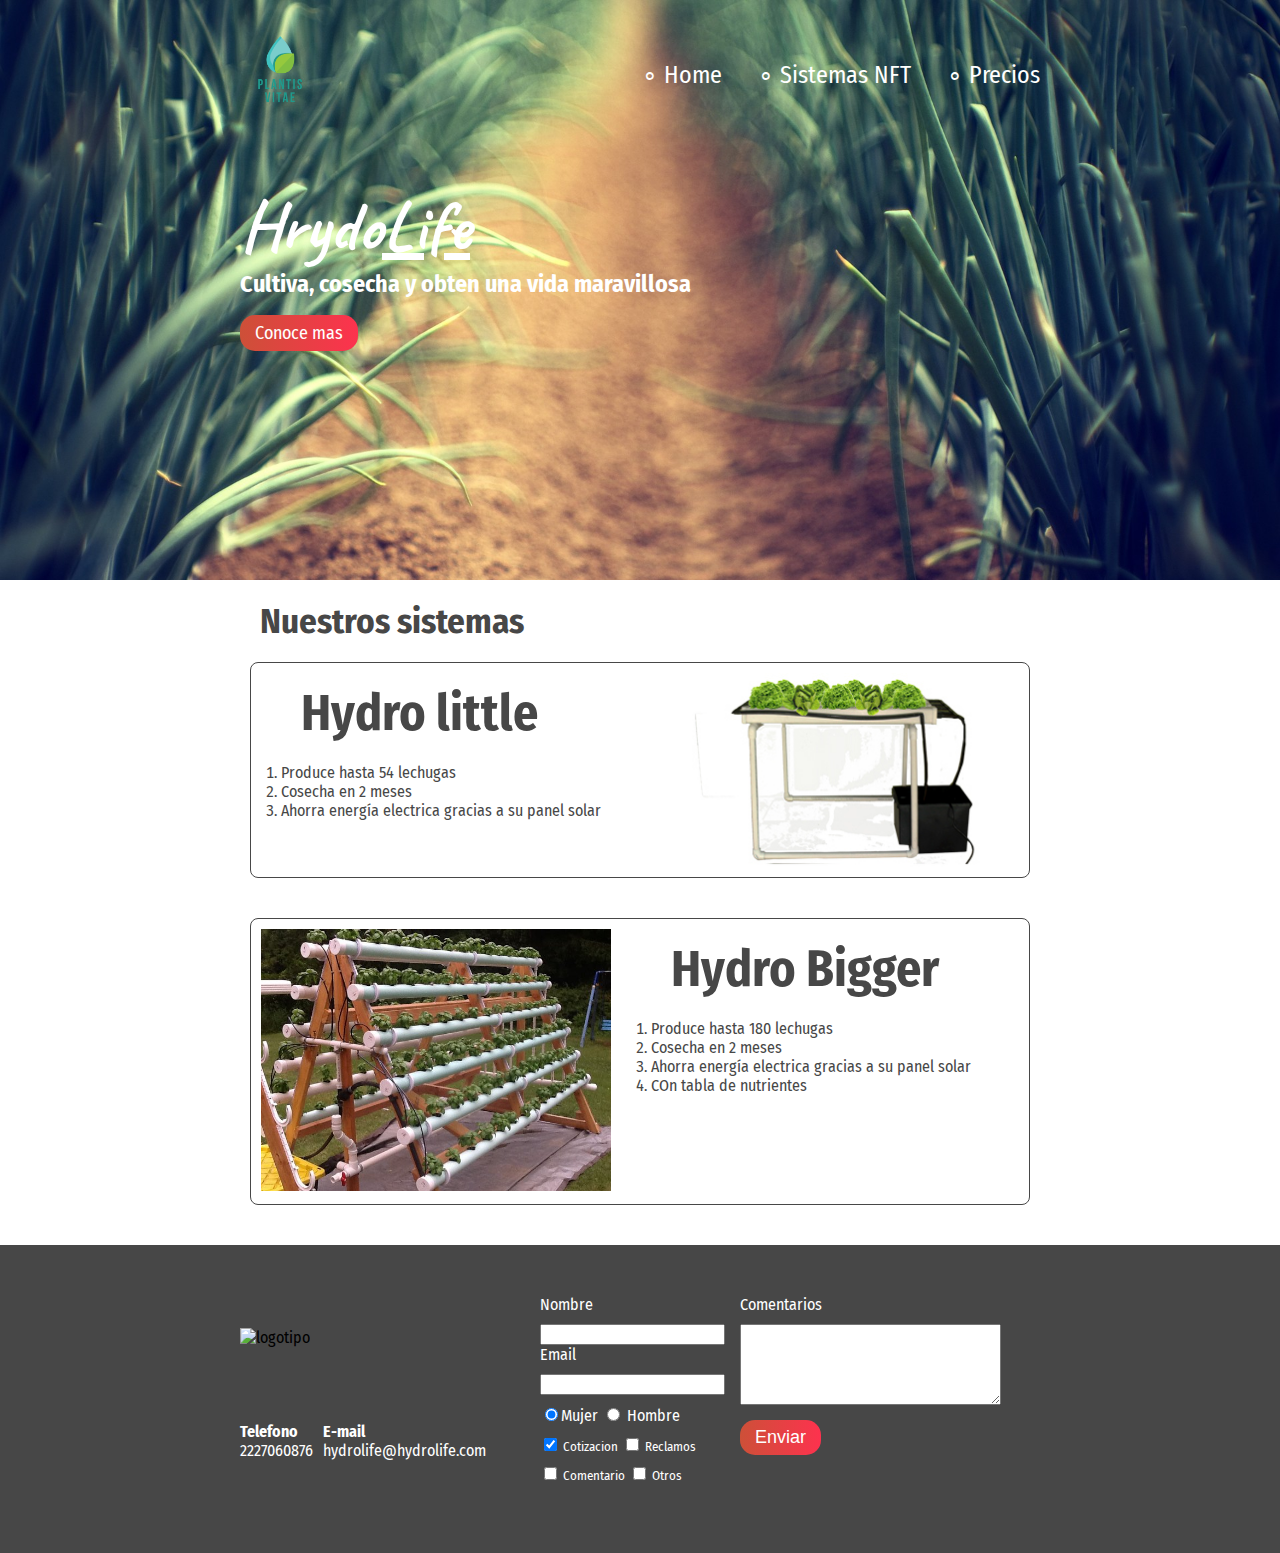
<file: index.html>
<!DOCTYPE html>
<html lang="es">
<head>
    <meta charset="UTF-8">
    <meta name="viewport" content="width=device-width, initial-scale=1, user-scalable=no"> 
    <title>HydroLife - Cultiva y cosecha</title>
    <link rel="stylesheet" href="css/hydrolife.css">
    <link href="https://fonts.googleapis.com/css?family=Caveat|Fira+Sans+Condensed" rel="stylesheet">
</head>
<body>
    <!-- para hacer un deploy en github se debe de crear una rama llamada gh-pages-->
    <section id="portada" class="portada background"> <!-- Portada -->
        <header id="header" class="header contenedor"> <!-- Header -->
            <figure class="logotipo"> <!-- Logotipo -->
                <a href="index.html">
                    <img src="images/logo.png" srcset="images/logo.png 1x, images/logo2x.png 2x" width="150" alt="HydroLife">
                </a>
            </figure>
            
            <!-- MENU OCULTO -->
            <!-- span es un elemento de texto por lo tanto necesita un display distinto para poder darle diseño-->
            <span id="burguer-button" class="burguer-button icon-menu"></span>

            <nav id="menu" class="menu"> <!-- Menu -->
                <ul>
                    <li>
                        <a href="index.html">Home</a>
                    </li>
                    <li>
                        <a href="#sistemasnft">Sistemas NFT</a>
                    </li>
                    <li>
                        <a href="precios.html">Precios</a>
                    </li>
                </ul>
            </nav>
        </header>
        <div class="contenedor">
            <h1 class="titulo">Hrydo<span>Life</span></h1><!-- Titulo -->
            <h3 class="title-a">Cultiva, cosecha y obten una vida maravillosa</h3><!-- Resumen -->
            <a class="button" href="#sistemasnft"><!-- Boton -->
                Conoce mas
            </a>
        </div>
    </section>

    <section id="sistemasnft" class="sistemasnft contenedor"> <!-- Sistemasnft -->
        <h2>Nuestros sistemas</h2><!-- Titulo -->

        <!-- Video -->
<!--         <div class="video-demo-contenedor">
            <div class="video-demo">
                <div class="video-responsive-contenedor">
                    <iframe class="video-responsive-src" width="560" height="315" src="https://www.youtube.com/embed/QY7fpYhM-34" frameborder="0" allow="accelerometer; autoplay; encrypted-media; gyroscope; picture-in-picture" allowfullscreen></iframe>
                </div>
                
            </div>
            
        </div> -->
        <!-- <video src="video/Coverr-fish.webm"></video> -->

        <article class="sistema"> <!-- Sistema 1. Entrada especificas especiales -->
            <img class="derecha" data-src="images/nft-little.jpg|images/nft-little2x.jpg" alt="Sistema nft 54" width="350">
            <div class="contenedor-sistema-a">
                <h3 class="title-b">Hydro little</h3>
                <ol>
                    <li>Produce hasta 54 lechugas</li>
                    <li>Cosecha en 2 meses</li>
                    <li>Ahorra energía electrica gracias a su panel solar</li>
                </ol>
            </div>
        </article>

        <article class="sistema b"> <!-- Sistema 2. Entrada especificas especiales -->
            <img class="izquierda" data-src="images/nft-bigger.jpg|images/nft-bigger2x.jpg" alt="Sistema nft 180" width="350">
            <div class="contenedor-sistema-b">
                <h3 class="title-b">Hydro Bigger</h3>
                <ol>
                    <li>Produce hasta 180 lechugas</li>
                    <li>Cosecha en 2 meses</li>
                    <li>Ahorra energía electrica gracias a su panel solar</li>
                    <li>COn tabla de nutrientes</li>
                </ol>
            </div>
        </article>
    </section>

    <footer class="footer">
        <div class="contenedor">
            <div class="contacto">
                <img class="whitelogo" data-src="images/logowhite.png|images/logowhite2x.png" alt="logotipo">
                <div>
                    <a href="tel:+522227060876"><strong>Telefono</strong>
                        <span>2227060876</span>
                    </a>
                    <a href="mailto:+522227060876"><strong>E-mail</strong>
                        <span>hydrolife@hydrolife.com</span>
                    </a>
                </div>
            </div>

            <form class="formulario">
                <div class="col1">
                    <label for="nombre">Nombre</label>
                    <input type="text" required id="nombre" name="nombre" />

                    <label for="email">Email</label>
                    <input type="email" required id="email" name="email" />
                    <div class="sexo">
                        <label for="mujer">
                            <input type="radio" id="mujer" name="sexo" value="mujer" checked />Mujer
                        </label>

                        <label for="hombre">
                            <input type="radio" id="hombre" name="sexo" value="hombre" /> Hombre
                        </label>
                    </div>
                    <div class="intereses">
                        <label for="cotizacion">
                            <input type="checkbox" id="cotizacion" name="intereses" value="cotizacion" checked /> Cotizacion
                        </label>
                        <label for="reclamos">
                            <input type="checkbox" id="reclamos" name="intereses" value="reclamos" /> Reclamos
                        </label>
                        <label for="comentario">
                            <input type="checkbox" id="comentario" name="intereses" value="comentario" /> Comentario
                        </label>
                        <label for="otros">
                            <input type="checkbox" id="otros" name="intereses" value="otros" /> Otros
                        </label>
                    </div>
                </div>
                <div class="col2">
                    <label for="comentarios">Comentarios</label>
                    <textarea name="comentarios" id="comentarios" cols="30" rows="5"></textarea>
                    <input type="submit" value="Enviar" class="button" />
                </div>
            </form>
        </div>
    </footer>

    <script type="text/javascript" src="js/blazy.min.js"></script>
    <script type="text/javascript" src="js/hammer.min.js"></script>
    <script>

        var burguerButton = document.getElementById('burguer-button');
        var menu = document.getElementById('menu');

        // Media Query
        var consulta = window.matchMedia('(max-width:500px)');
        consulta.addListener(mediaQuery);

        function mediaQuery () {
            if (consulta.matches) {
                console.log('se cumplio la condicion');
                
                burguerButton.addEventListener('touchstart', toggleMenu);

            } else {
                console.log('no se cumplio la condicion');
                burguerButton.removeEventListener('touchstart', toggleMenu);
            }
        }

        mediaQuery();

        function toggleMenu(){
            menu.classList.toggle('active');
        };

        // Lazy loading
        var bLazy =  new Blazy({
            selector: 'img',
        });

        // Gestos touch Hammer
        var body = document.body; // Vamos a escuchar sobre toda mi pagina
        var gestos =  Hammer(body);

        gestos.on('swiperight', function(event) {
            showMenu();
            /* Act on the event */
        });        

        gestos.on('swipeleft', function(event) {
            hideMenu();
        });

        function showMenu(){
            menu.classList.add('active');
        };

        function hideMenu(){
            menu.classList.remove('active');
        };
        
    </script>
</body>
</html>
</file>
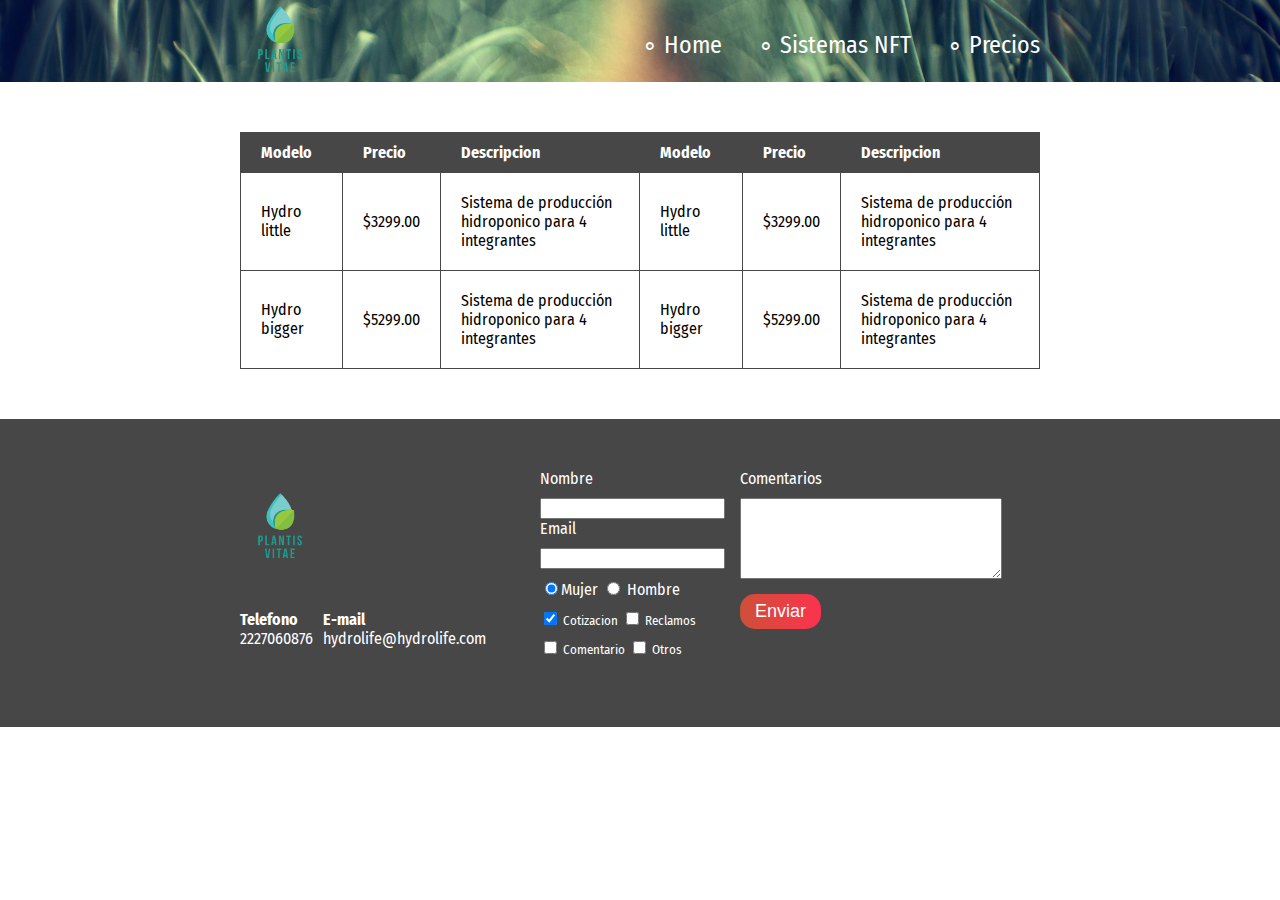
<file: precios.html>
<!DOCTYPE html>
<html lang="es">
<head>
    <meta charset="UTF-8">
    <meta name="viewport" content="width=device-width, initial-scale=1, user-scalable=no"> 
    <title>HydroLife - Cultiva y cosecha</title>
    <link rel="stylesheet" href="css/hydrolife.css">
    <link href="https://fonts.googleapis.com/css?family=Caveat|Fira+Sans+Condensed" rel="stylesheet">
</head>
<body class="precios">
    <header id="header" class="header background"> <!-- Header -->
        <div class="contenedor">
            <figure class="logotipo"> <!-- Logotipo -->
                <a href="index.html">
                    <img src="images/logo.png" width="150" alt="HydroLife logotipo">
                </a>
            </figure>

            <span id="burguer-button" class="burguer-button icon-menu"></span>


            <nav id="menu" class="menu"> <!-- Menu -->
                <ul>
                    <li>
                        <a href="index.html">Home</a>
                    </li>
                    <li>
                        <a href="index.html#sistemasnft">Sistemas NFT</a>
                    </li>
                    <li>
                        <a href="precios.html">Precios</a>
                    </li>
                </ul>
            </nav>
        </div>
    </header>
	<section class="tabla">
		<div class="contenedor">
			<table>
				<thead>
					<tr>
	                   <th>Modelo</th>
                        <th>Precio</th>
                        <th>Descripcion</th>
                        <th>Modelo</th>
						<th>Precio</th>
						<th>Descripcion</th>
					</tr>
				</thead>
				<tbody>
					<tr>
                        <td>Hydro little</td>
                        <td>$3299.00</td>
                        <td>Sistema de producción hidroponico para 4 integrantes</td>
                        <td>Hydro little</td>
						<td>$3299.00</td>
						<td>Sistema de producción hidroponico para 4 integrantes</td>
					</tr>
					<tr>
                        <td>Hydro bigger</td>
                        <td>$5299.00</td>
                        <td>Sistema de producción hidroponico para 4 integrantes</td>
                        <td>Hydro bigger</td>
						<td>$5299.00</td>
						<td>Sistema de producción hidroponico para 4 integrantes</td>
					</tr>
				</tbody>
			</table>
		</div>
	</section>
    <footer class="footer">
        <div class="contenedor">
            <div class="contacto">
                <img src="images/logo.png" alt="logotipo">
                <div>
                    <a href="tel:+522227060876"><strong>Telefono</strong>
                        <span>2227060876</span>
                    </a>
                    <a href="mailto:+522227060876"><strong>E-mail</strong>
                        <span>hydrolife@hydrolife.com</span>
                    </a>
                </div>
            </div>

            <form class="formulario">
                <div class="col1">
                    <label for="nombre">Nombre</label>
                    <input type="text" required id="nombre" name="nombre" />

                    <label for="email">Email</label>
                    <input type="email" required id="email" name="email" />
                    <div class="sexo">
                        <label for="mujer">
                            <input type="radio" id="mujer" name="sexo" value="mujer" checked />Mujer
                        </label>

                        <label for="hombre">
                            <input type="radio" id="hombre" name="sexo" value="hombre" /> Hombre
                        </label>
                    </div>
                    <div class="intereses">
                        <label for="cotizacion">
                            <input type="checkbox" id="cotizacion" name="intereses" value="cotizacion" checked /> Cotizacion
                        </label>
                        <label for="reclamos">
                            <input type="checkbox" id="reclamos" name="intereses" value="reclamos" /> Reclamos
                        </label>
                        <label for="comentario">
                            <input type="checkbox" id="comentario" name="intereses" value="comentario" /> Comentario
                        </label>
                        <label for="otros">
                            <input type="checkbox" id="otros" name="intereses" value="otros" /> Otros
                        </label>
                    </div>
                </div>
                <div class="col2">
                    <label for="comentarios">Comentarios</label>
                    <textarea name="comentarios" id="comentarios" cols="30" rows="5"></textarea>
                    <input type="submit" value="Enviar" class="button" />
                </div>
            </form>
        </div>
    </footer>



    <script type="text/javascript" src="js/blazy.min.js"></script>
    <script>

        var burguerButton = document.getElementById('burguer-button');
        var menu = document.getElementById('menu');

        // Media Query
        var consulta = window.matchMedia('(max-width:500px)');
        consulta.addListener(mediaQuery);

        function mediaQuery () {
            if (consulta.matches) {
                console.log('se cumplio la condicion');
                
                burguerButton.addEventListener('touchstart', toggleMenu);

            } else {
                console.log('no se cumplio la condicion');
                burguerButton.removeEventListener('touchstart', toggleMenu);
            }
        }

        mediaQuery();

        function toggleMenu(){
            menu.classList.toggle('active');
        };

        // Lazy loading
        var bLazy =  new Blazy({
            selector: 'img',
        });

    </script>

    </body>
</html>
</file>
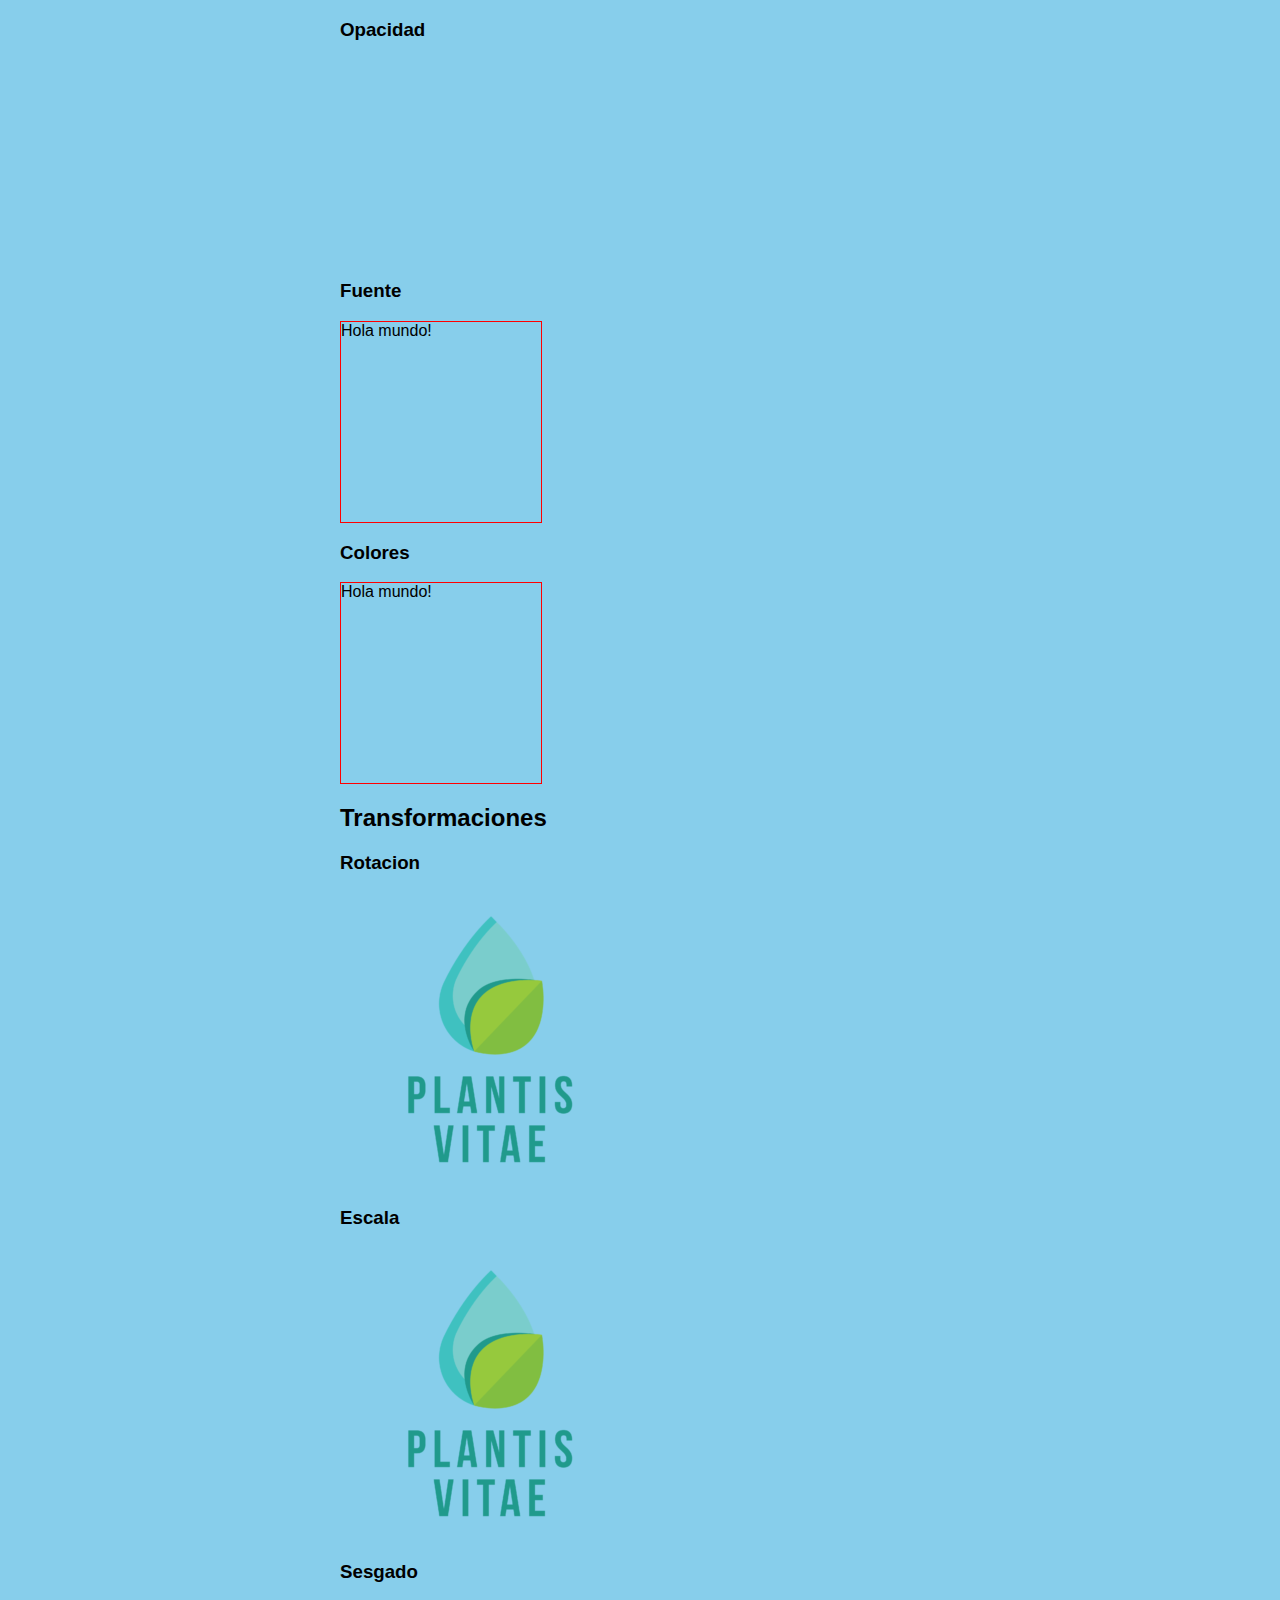
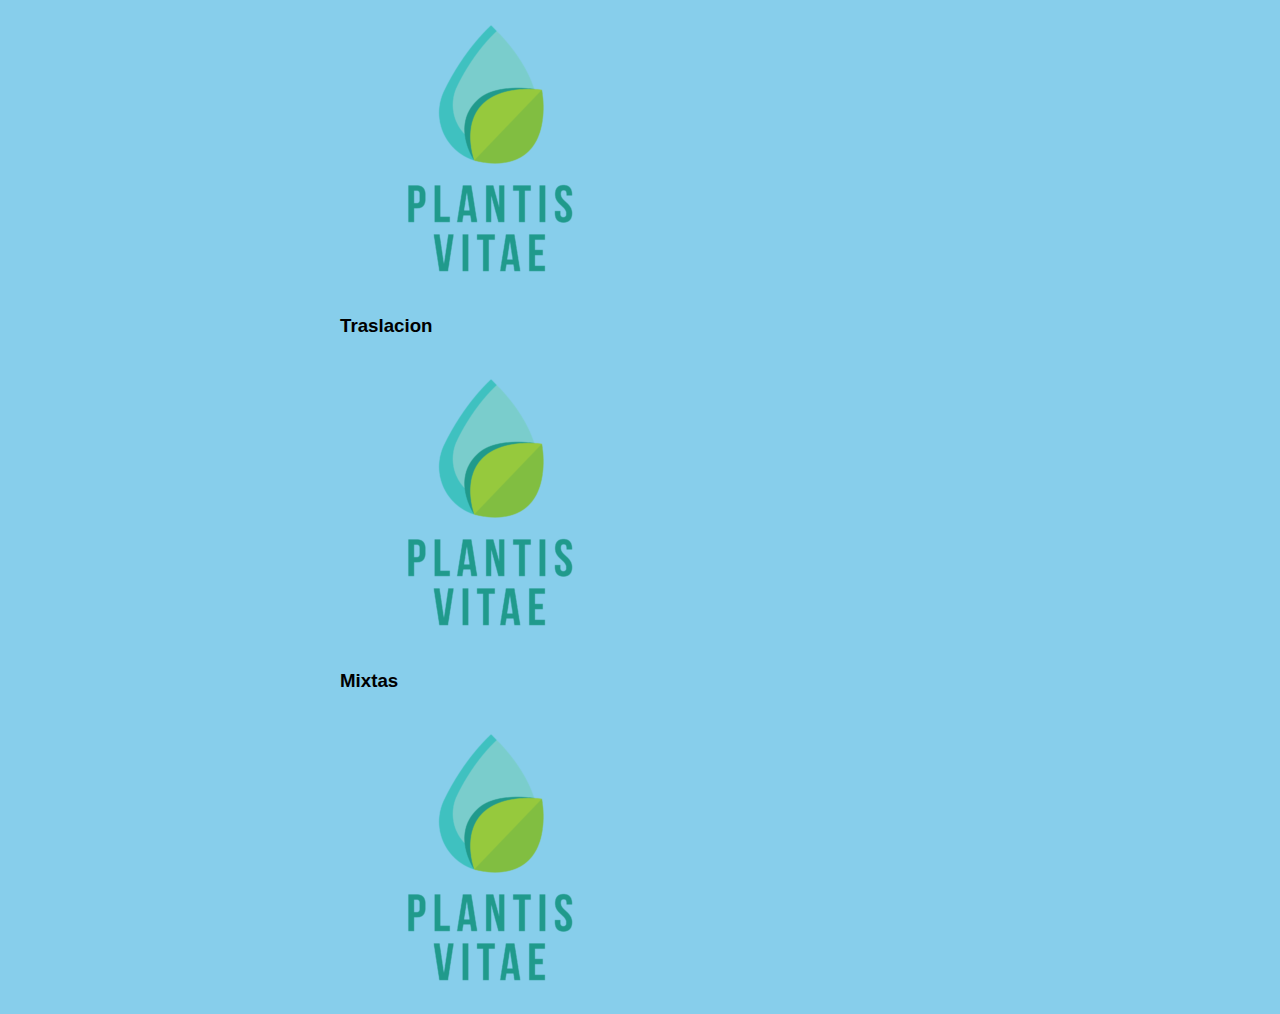
<file: Transiciones.html>
<!DOCTYPE html>
<html lang="en">
<head>
	<meta charset="UTF-8">
	<title>Transiciones</title>
	<link rel="stylesheet" href="css/transitions.css">
</head>
<body>
	<div class="contenedor">
		<h3>Opacidad</h3>
		<div class="transicion caja opacity">Hola mundo!</div>
		<h3>Fuente</h3>
		<div class="transicion caja fuente">Hola mundo!</div>
		<h3>Colores</h3>
		<div class="transicion caja colores">Hola mundo!</div>

		<h2>Transformaciones</h2>

		<h3>Rotacion</h3>
		<img class="transicion rotacion" src="images/logo.png" alt="">

		<h3>Escala</h3>
		<img class="transicion escala" src="images/logo.png" alt="">

		<h3>Sesgado</h3>
		<img class="transicion sesgado" src="images/logo.png" alt="">

		<h3>Traslacion</h3>
		<img class="transicion traslacion" src="images/logo.png" alt="">

		<h3>Mixtas</h3>
		<img class="transicion mixtas" src="images/logo.png" alt="">

</body>
</html>
</file>
<file: css/hydrolife.css>
@font-face {
  font-family: 'icomoon';
  src:  url('../fonts/icomoon.eot?ql09c6');
  src:  url('../fonts/icomoon.eot?ql09c6#iefix') format('embedded-opentype'),
    url('../fonts/icomoon.ttf?ql09c6') format('truetype'),
    url('../fonts/icomoon.woff?ql09c6') format('woff'),
    url('../fonts/icomoon.svg?ql09c6#icomoon') format('svg');
  font-weight: normal;
  font-style: normal;
}

[class^="icon-"], [class*=" icon-"] {
  /* use !important to prevent issues with browser extensions that change fonts */
  font-family: 'icomoon' !important;
  speak: none;
  font-style: normal;
  font-weight: normal;
  font-variant: normal;
  text-transform: none;
  line-height: 1;

  /* Better Font Rendering =========== */
  -webkit-font-smoothing: antialiased;
  -moz-osx-font-smoothing: grayscale;
}

.icon-mail3:before {
  content: "\ea85";
}
.icon-phone:before {
  content: "\e942";
}
.icon-menu:before {
  content: "\e9bd";
}
.icon-close:before {
  content: "\ea0d";
}


/** {
	padding: 10px;
	border: 2px solid red;
	margin: 10px;
}
*/

/*
	Etiquetas
	Utilitarias
	Las otras clases	 
*/

body {
	font-family: 'Fira Sans Condensed', sans-serif;
	margin: 0;
}

/* Precios */

table {
	width: 100%;
}

th {
	background: hsla(360, 0%, 28%, 1);
	color: white;
	padding: 10px 20px;
	text-align: left;
}

td {
	padding: 20px;
}

table, td, th {
	border: 1px solid hsla(360, 0%, 28%, 1);
	border-collapse: collapse;
}

input, textarea{
	outline: 0;
}

input:focus, textarea:focus{
	background:  lightgray;
}

/*.header {
  display: flex;
  height: 70px;
  align-items: center;
  /*justify-content: space-between;
}
*/
.contenedor {
	max-width: 800px;
	margin: auto;
	position: relative;
}

.background {
	background-color: #127779;
	background-image: url(../images/wallhaven-498611.jpg);
	background-size: cover;
}

.titulo {
	font-size: 70px;
	font-family: 'Caveat', cursive;
	margin-bottom: 0;
	margin-top: 70px;
}

.titulo span {
	text-decoration: underline;
}

.title-a {
	font-size: 24px;
	margin-top: 0;
}

.title-b {
	font-size: 50px;
	margin-top: 10px;
	margin-bottom: 20px;
	margin-left: 20px;
}

.sistemasnft {
	color: hsla(360, 0%, 28%, 1);

}

.sistemasnft h2 {
	font-size: 35px;
}

.portada {
	color: white;
	padding: 30px;
	height: 520px
}

.portada button {
	margin-bottom: 70px;
}

.menu {
	font-size: 24px;
	display: inline-block;
	position: absolute;
	right: 0;
	line-height: 43px;

}

.menu li {
	display: inline-block;
	margin-left: 30px;
}

.menu li:before{
	content: '∘';
	font-size: 25px;
	line-height: 20px;
	color: white;
}

.menu a {
	color: white;
	text-decoration: none;
}

.logotipo {
	display: inline-block;
	margin: 0;
}

.logotipo img{
	max-width: 80px;
}

.sistema {
	padding: 10px;
	margin: 10px 10px 40px 10px;
	overflow: hidden;
	border: 1px solid hsla(360, 0%, 28%, 1);
	border-radius: 8px;
}

.sistema ol {
	padding: 0;
}

.sistema.b {
	height: 265px;
}

.sistemasnft h2 {
	margin: 20px;
}

.derecha {
	float: right;
}

.izquierda {
	float: left;
	position: relative;
}

.contenedor-sistema-a {
	padding-left: 20px;
}

.contenedor-sistema-b {
	margin-left: 370px;
	padding-left: 20px;
	position: relative;
	bottom: 0px;
}

.button {
	border-radius: 15px;
	border: none;
	background: #fd324e;
	color: white;
	padding: 7px 15px;
	font-size: 18px;
	background: linear-gradient(to left, #fd324e,#CD5038);
	cursor: pointer;
	text-decoration: none;
	margin-top: 10px;
}

.footer {
	background: hsla(360, 0%, 28%, 1);
	padding: 50px 10px;
}

.contacto {
	display: flex;
	width: 300px;
	flex-wrap: wrap;
	align-items: center;
}

.contacto img {
	display: block;
	max-width: 80px;
}

.contacto strong {
	display: block;
}

.contacto a {
	color: white;
	text-decoration: none;
	margin: 10px 10px 10px 0;
}

.contacto div {
	display: flex;
}

.footer .contenedor {
	display: flex;
}

.formulario {
	display: flex;
	width: 400px;
	color: white;
}

.col1, .col2 {
	display: flex;
	flex-direction: column;
}

.col1 {
	margin-right: 15px;
}

.col2 {
	align-items: flex-start;
}

.col2 .button{
	margin-top: 15px;
}

.intereses label {
	display: inline-block;
	font-size: 13px;
}

.formulario label, .sexo, .intereses {
	margin-bottom: 10px;
}

.sexo {
	margin-top: 10px;
}

/* Precios */

.tabla{
	margin: 50px 0;
}

.burguer-button {
	width: 40px;
	height: 40px;
	line-height: 40px; /* para que este centrado */
	border-radius: 50%;
	background: #127779;
	display: inline-block;
	text-align: center;

	cursor: pointer;
	position: fixed;
	left: 20px;
	top: 20px;
	z-index: 3;

	color: white;

	display: none;
	
}

video {
	width: 100%;
}

.video-demo-contenedor {
	display: flex;
	justify-content: center;
	margin-bottom: 50px;
}

.video-demo {
	max-width: 700px;
	width: 100%;
	/*margin: 0 auto 50px;*/
}

.video-responsive-contenedor {
	position: relative;
	padding-top: 56.25%;
}


.video-responsive-src {
	position: absolute;
	left: 0;
	right: 0;
	top: 0;
	bottom: 0;
	width: 100%;
	height: 100%;
}

@media screen and (-webkit-min-device-pixel-ratio:2),
					(min-resolution:2dppx),
					(-o-min-device-pixel-ratio:2) {
	.background {
		background-image: url(../images/wallhaven-498611.jpg);
	}
}


/*--------RESPONSIVEEEEEEEE!!! DESKTOP FIRST--------*/
@media screen and (max-width: 800px) {
	
	/*	.header {
		position: static;
		display: block;
		align-items: auto;
	}*/



	/*Portada*/
	.titulo {
		font-size: 45px;
		margin-top: 30px
	}

	.title-a {
		font-size: 18px;
	}

	.portada {
		height: auto;
	}

	.portada .button {
		margin-bottom: 30px;
		display: inline-block;
	}

	/*Portada*/


	/*Sistemas NFT*/

	.sistemasnft {
		text-align: center;
	}

	.izquierda, .derecha {
		float: none;
		position: static; /* Reseteamos el valor de position */
	}

	.title-b {
		margin: 0;
	}

	.sistema li {
		list-style: none;
	}

	.contenedor-sistema-a {
		padding: 0;
	}

	.sistema.b {
		height: auto; /* Que tenga el tamaño de su contenido */
	}
	
	.contenedor-sistema-b {
		position: static;
		margin: 0;
		padding: 0;
	}

	.video-demo-contenedor {
		margin-bottom: 30px;
	}
	/*Sistemas NFT*/

	/*Footer*/

	.footer .contenedor {
		padding: 0px 10px 0px 10px;
	}

	/*Footer*/


	/*PRECIOSSSSSS*/
	.tabla {
		margin: 50px 15px;
	}

	.tabla .contenedor {
		border:1px solid;
		overflow: auto;
	}	
}

@media screen and (max-width: 767px) {
	.footer .contenedor{
		display: block;
	}	

	.footer .contacto  {
		margin: 0 auto;
	}

	.footer .contacto img {
		margin: 0 auto;
	}

	.footer .formulario {
		display: block;
		margin: 0 auto;
		width: 300px;
	}

	.intereses label {
		display: block;
		font-size: 16px;
	}

	.footer .col1 {
		margin: 0;
	}

	.footer input[type="text"],
			input[type="email"] {
		font-size: 16px;
		padding: 5px;
	}

	textarea {
		width: 100%;
	}

	.footer input[type="radio"],
			input[type="checkbox"] {
		zoom: 1.5;
	}
}

@media screen and (max-width: 675px){
	.header {
		text-align: center;
	}

	.logotipo {
		margin: 0;
	}

	.menu {
		display: block;
		position: static;
	}

	.menu li:first-child {
		margin: 0;
	}

	.menu ul {
		padding: 0;
	}
}

@media screen and (max-width: 500px) {
	/*PORTADA*/

	.video-demo-contenedor {
		margin: 0 10px 20px 10px;
	}

	.burguer-button {
		display: block;
	}

	.portada {
		text-align: center;
	}

	.portada .contenedor {
		position: static;
	}

	.header {
		position: static;
	}
	.header .contenedor {
		position: static;
	}

	.menu {
		background: rgba(63, 193, 191,.75);
		position: fixed;
		width: 100%; /* Le doy un ancho para poder ocultarlo */
		left: -100%;
		top: 0;
		bottom: 0;
		right: 0;
		z-index: 2;

		display: flex;
		align-items: center;
		transition: .3s;
	}

	.menu.active {
		left: 0;
	}

	.menu ul {
		flex: 1; /*COn esto le digo que ocupe todo el ancho */
	}

	.menu li{
		display: block;
		margin: 0;
		padding: 8px 0;
		border-bottom: 1px solid white;
	}

	.menu li:before {
		display: none;
	}

	.menu li:first-child {
		border-top: 1px solid white;
	}

	.titulo {
		font-size: 45px;
	}

	.title-a {
		font-size: 16px;
	}

	.portada .button{
		display: block;
	}

	/*SISTEMAS*/

	.sistema img {
		width: 200px;
		margin-top: 15px;
	}

	.contenedor-sistema-a {
		padding: 0;
	}

	.contenedor-sistema-a h3 {
		font-size: 35px;
	}

	.sistema.b img {
		width: 200px;
		margin-top: 15px;
		/*height: auto Si tuviera un alto declarado*/
	}

	.contenedor-sistema-b {
		padding: 0;
	}

	.contenedor-sistema-b h3 {
		font-size: 35px;
	}

	/*FOOTER*/
	.footer .contenedor {
		display: block;
	}

	.formulario .col2 {
		align-items: stretch;
	}


	/*Precios*/
	.precios .header .logotipo {
		margin: 50px 0;
	}
}
</file>
<file: css/transitions.css>
/*
background-color
background-size
border-color
border-width
color
border-radius
font-size
font-weight
height
width
left righ botton top
padding
opacity
*/
body {
	background: skyblue;
}

.contenedor {
	margin: 0 auto;
	width: 600px;
	font-family: sans-serif;
}

.transicion {
	transition: .3s;
/*	transition: .3s opacity ease;
	transition-duration: .3s;
	transition-timing-function: opacity;
	transition-property: ease;*/
}

.caja {
	height: 200px;
	width: 200px;
	border: 1px solid red;
}

.opacity {
	opacity: 0;
}

.opacity:hover {
	opacity: 1;
}

.fuente:hover {
	font-size: 20px;
	font-weight: bold;
}

.colores:hover {
	color: black;
	background: yellow;
}

.rotacion:hover {
	transform: rotate(360deg);
}

.escala:hover {
	transform: scale(2);
}

.sesgado:hover {
	transform: skew(45deg);
}

body {
	perspective: 1000px;
}

.traslacion:hover {
	/*transform: translateX(50px);*/
	transform: translate3d(50px, 20px, 50px);
}

.mixtas:hover {

}
</file>
